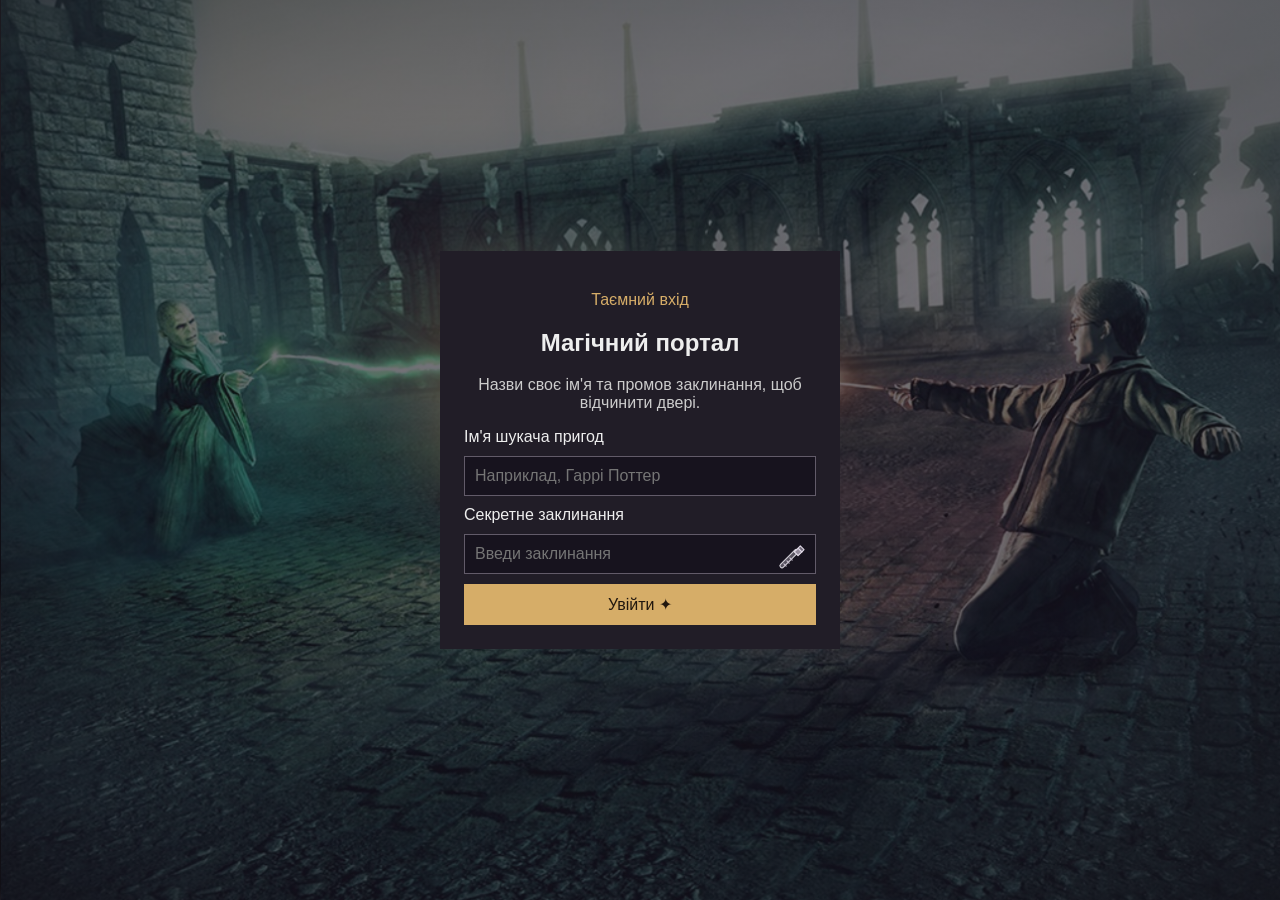
<file: index.html>
<!DOCTYPE html>
<html lang="uk">
<head>
    <meta charset="UTF-8">
    <meta name="viewport" content="width=device-width, initial-scale=1.0">
    <meta name="theme-color" content="#111018">
    <title>Магічний портал</title>
    <link rel="stylesheet" href="./style.css">
</head>
<body>
    <main class="portal">
        <section class="portal__card" aria-labelledby="portal-title">
            <p class="portal__eyebrow">Таємний вхід</p>
            <h1 id="portal-title">Магічний портал</h1>
            <p class="portal__intro">Назви своє ім'я та промов заклинання, щоб відчинити двері.</p>

            <form class="portal__form" id="portal-form" action="./treasure.html" method="get">
                <label for="name">Ім'я шукача пригод</label>
                <input id="name" name="name" type="text" placeholder="Наприклад, Гаррі Поттер" autocomplete="name" required>

                <label for="spell">Секретне заклинання</label>
                <div class="spell-field">
                    <input id="spell" name="spell" type="password" placeholder="Введи заклинання" autocomplete="off" required>
                    <button class="wand-button" id="wand-toggle" type="button" aria-label="Увімкнути ліхтарик" aria-pressed="false">
                        <img class="wand-icon" src="./torch-off.svg" alt="">
                    </button>
                </div>

                <button class="submit-button" type="submit">Увійти <span aria-hidden="true">✦</span></button>
            </form>
        </section>
    </main>
    <script src="./script.js" defer></script>
</body>
</html>
</file>
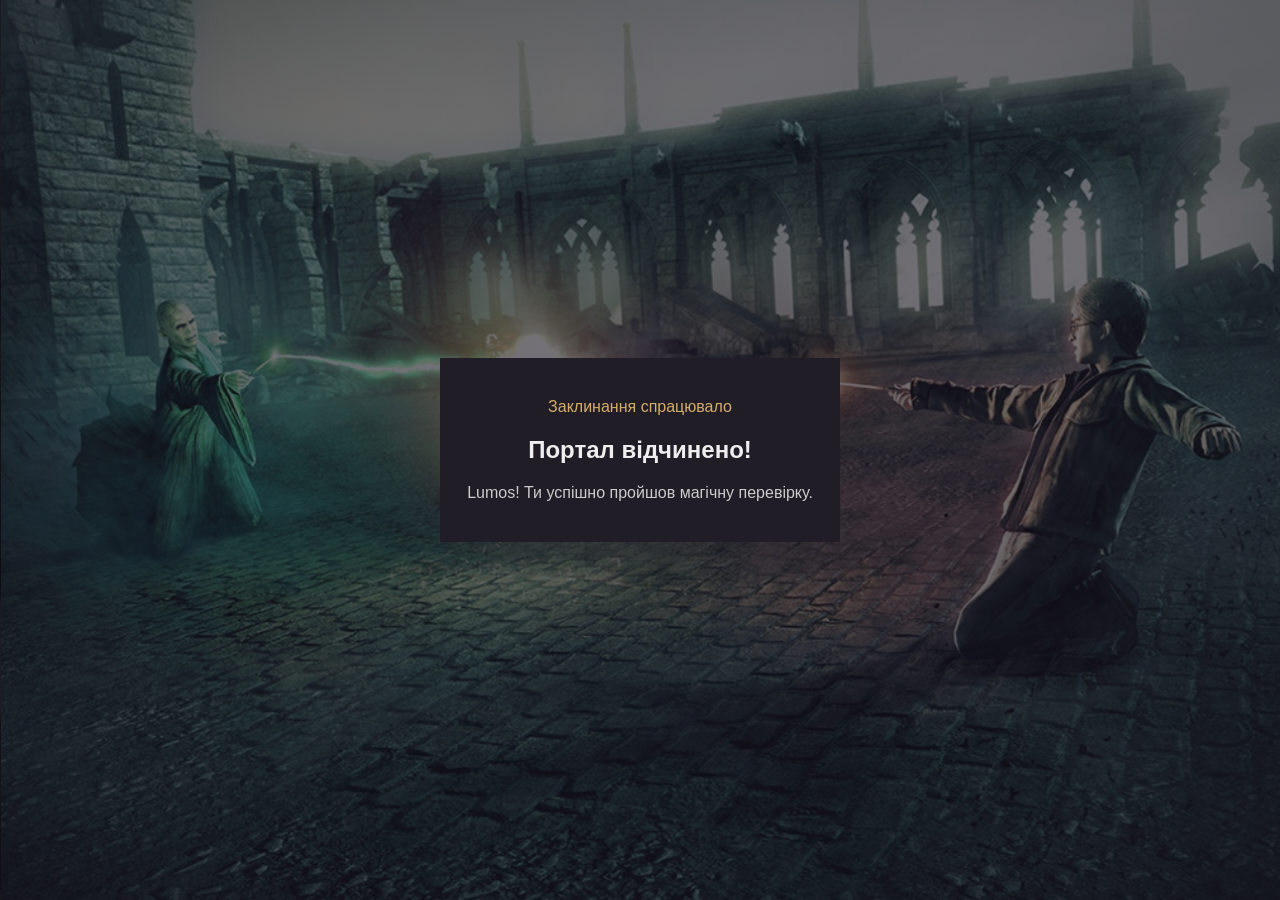
<file: treasure.html>
<!DOCTYPE html>
<html lang="uk">
<head>
    <meta charset="UTF-8">
    <meta name="viewport" content="width=device-width, initial-scale=1.0">
    <meta name="theme-color" content="#111018">
    <title>Портал відчинено</title>
    <link rel="stylesheet" href="./style.css">
</head>
<body>
    <main class="portal">
        <section class="portal__card" aria-labelledby="treasure-title">
            <p class="portal__eyebrow" id="treasure-eyebrow">Заклинання спрацювало</p>
            <h1 id="treasure-title">Портал відчинено!</h1>
            <p class="portal__intro" id="treasure-intro">Lumos! Ти успішно пройшов магічну перевірку.</p>
        </section>
    </main>
    <script src="./script.js" defer></script>
</body>
</html>
</file>
<file: style.css>
* {
    box-sizing: border-box;
}

body {
    min-height: 100vh;
    margin: 0;
    font: 16px Arial, sans-serif;
    color: #eee;
    background: #17131e;
}

.portal {
    display: grid;
    min-height: 100vh;
    place-items: center;
    padding: 20px;
    background:
        linear-gradient(rgba(23, 19, 30, 0.6), rgba(23, 19, 30, 0.6)),
        url("./backgraund.png") center / cover no-repeat;
}

.portal__card {
    width: min(100%, 400px);
    padding: 24px;
    background: #211d27;
}

.portal__eyebrow {
    color: #d6ad68;
    text-align: center;
}

.portal__intro {
    color: #ccc;
    text-align: center;
}

h1 {
    text-align: center;
}

.portal__form {
    display: grid;
    gap: 10px;
}

.portal__form input {
    width: 100%;
    padding: 10px;
    border: 1px solid #625b69;
    background: #17131e;
    color: white;
    font: inherit;
}

.spell-field {
    position: relative;
}

.spell-field input {
    padding-right: 50px;
}

.wand-button {
    position: absolute;
    top: 2px;
    right: 2px;
    width: 40px;
    height: 40px;
    padding: 2px;
    border: 0;
    background: transparent;
    cursor: pointer;
}

.wand-button .wand-icon {
    width: 36px;
    height: 36px;
}

.wand-button:hover .wand-icon {
    filter: drop-shadow(0 0 3px #d6ad68);
}

.submit-button {
    width: 100%;
    padding: 11px;
    border: 0;
    background: #d6ad68;
    color: #21170e;
    cursor: pointer;
    font: inherit;
}
</file>
